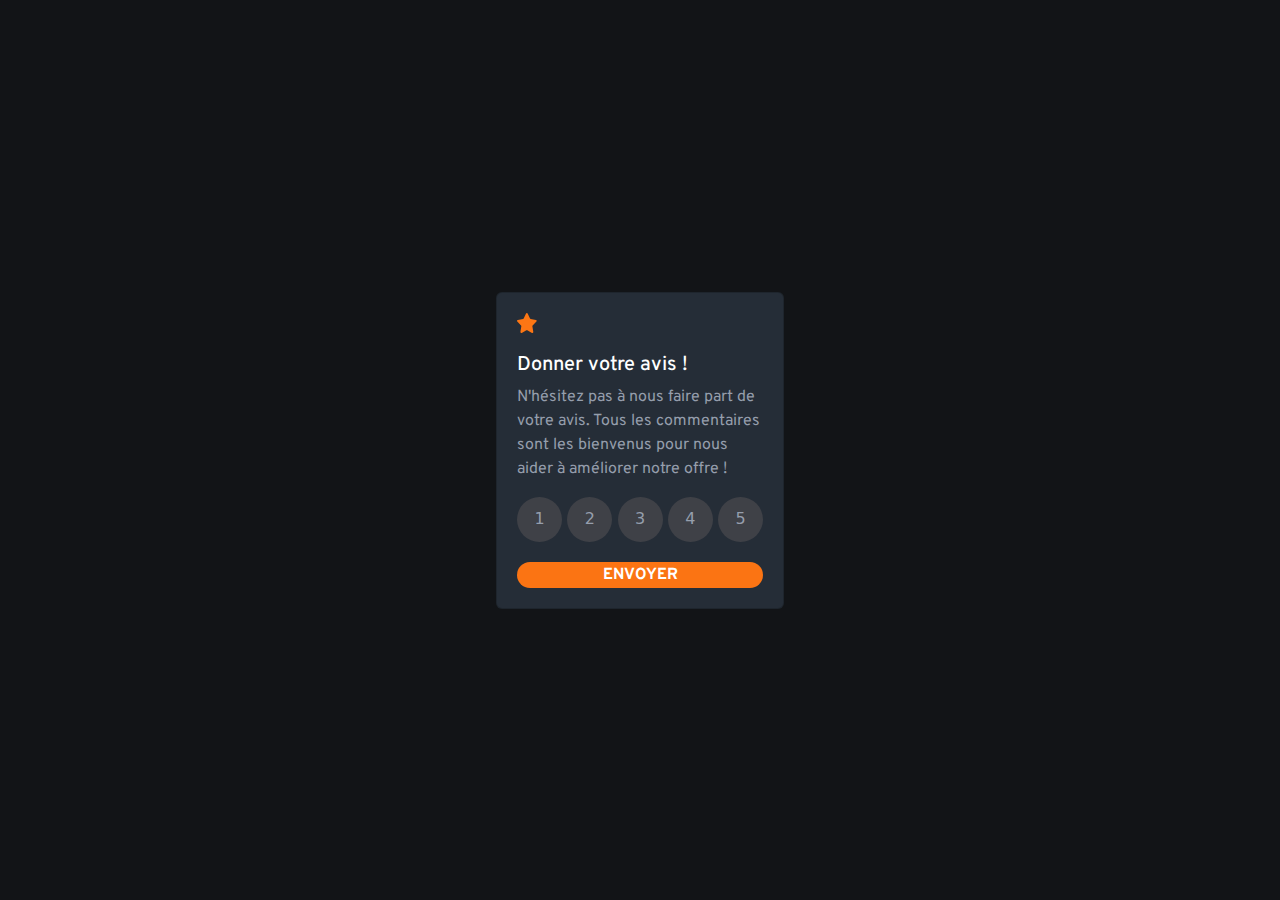
<file: index.html>
<!DOCTYPE html>
<html lang="fr">
<head>
    <meta charset="UTF-8">
    <meta name="viewport" content="width=device-width, initial-scale=1.0">
    <link href="https://cdn.jsdelivr.net/npm/bootstrap@5.3.3/dist/css/bootstrap.min.css" rel="stylesheet" integrity="sha384-QWTKZyjpPEjISv5WaRU9OFeRpok6YctnYmDr5pNlyT2bRjXh0JMhjY6hW+ALEwIH" crossorigin="anonymous">
    <style>
        @import url('https://fonts.googleapis.com/css2?family=Overpass:ital,wght@0,100..900;1,100..900&display=swap');
    </style>
    <title>Notation Interactive</title>
    <link rel="stylesheet" href="style.css">
    
</head>
<body>

    <div class="card" style="width: 18rem;">
        <img src="images/icon-star.svg" class="icon-star" alt="icône étoile">
        <div class="carte">
          <h5 class="titre-carte">Donner votre avis !</h5>
          <p class="texte-carte">N'hésitez pas à nous faire part de votre avis. Tous les commentaires sont les bienvenus pour nous aider à améliorer notre offre !</p>
        <div class="allbtn-note">
            <button class="btn-note" value="1">1</button>
            <button class="btn-note" value="2">2</button>
            <button class="btn-note" value="3">3</button>
            <button class="btn-note" value="4">4</button>
            <button class="btn-note" value="5">5</button>
        </div>
          
        </div>
        <button class="btn-envoyer"><strong>ENVOYER</strong></button>
    </div>

<script src="https://cdn.jsdelivr.net/npm/bootstrap@5.3.3/dist/js/bootstrap.bundle.min.js" integrity="sha384-YvpcrYf0tY3lHB60NNkmXc5s9fDVZLESaAA55NDzOxhy9GkcIdslK1eN7N6jIeHz" crossorigin="anonymous"></script>    
<script src="main.js"></script>
</body>
</html>
</file>
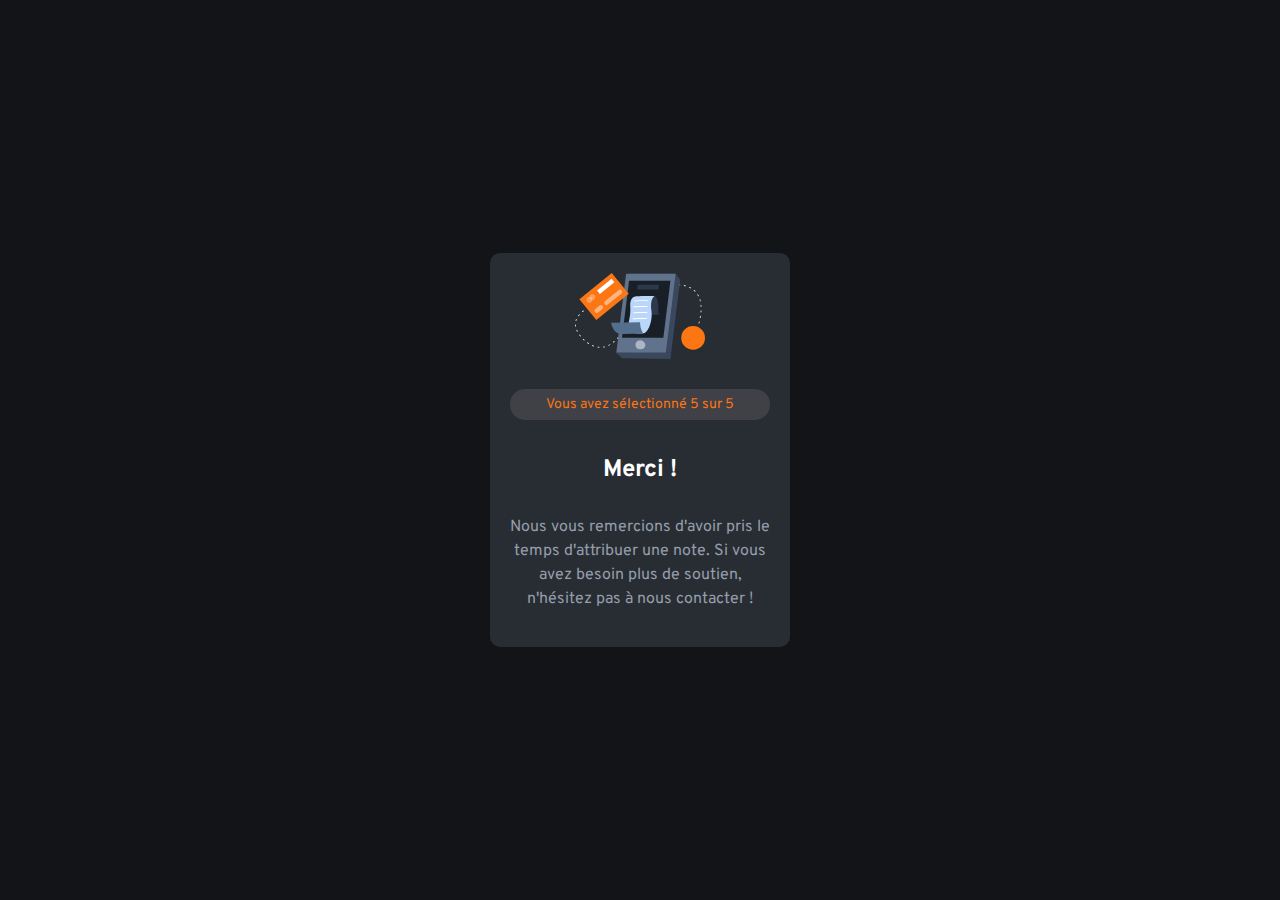
<file: thx.html>
<!DOCTYPE html>
<html lang="fr">
<head>
    <meta charset="UTF-8">
    <meta name="viewport" content="width=device-width, initial-scale=1.0">
    <style>
        @import url('https://fonts.googleapis.com/css2?family=Overpass:ital,wght@0,100..900;1,100..900&display=swap');
    </style>
    <title>Merci pour votre avis</title>
    <link rel="stylesheet" href="thx.css">
</head>
<body>
    <div class="container">
        <div class="thank-you-card">
            <img src="images/illustration-thank-you.svg" alt="Merci" class="merci">
            <p class="selection">Vous avez sélectionné 5 sur 5</p>
            <h1 class="title">Merci !</h1>
            <p class="p">Nous vous remercions d'avoir pris le temps d'attribuer une note. Si vous avez besoin plus de soutien, n'hésitez pas à nous contacter !</p>
        </div>
    </div>
    <script src="main.js"></script>
</body>
</html>
</file>
<file: style.css>
.texte-carte{
    font-weight: 400px;
    font-family: "Overpass", sans-serif;
    color: hsl(217, 12%, 63%);
}

.titre-carte{
    font-weight: 700px;
    font-family: "Overpass", sans-serif;
    color: hsl(0, 0%, 100%);
    padding-top: 10px;
}

.btn-envoyer{
    background-color: hsl(25, 97%, 53%);
    font-family: "Overpass", sans-serif;
    color: white;
    border-radius: 50Px;
    border: none;
    cursor: pointer;
}

.btn-note{
    background-color: #3f4147;
    color: hsl(217, 12%, 63%); 
    border: none;
    width: 45px;
    height: 45px;
    border-radius: 50%;
    display: flex;
    align-items: center;
    justify-content: center;
    cursor: pointer;
    transition: 0.3s;
}

.btn-note:hover{
    background-color: hsl(25, 97%, 53%);
    transform: scale(1.05);
}

.allbtn-note{
    display: flex;
    justify-content: space-between;
    margin-bottom: 20px;
}

.card{
    background-color: hsl(213, 19%, 18%);
    padding: 20px;
}

body{
    background-color: hsl(216, 12%, 8%);
    display: flex;
    justify-content: center; 
    align-items: center; 
    height: 100vh;    
}

.icon-star{
    width: 20px;
    height: 20px;
    margin-bottom: 10px;
}
</file>
<file: thx.css>
body {
    font-family: "OverPass", sans-serif;
    background-color: hsl(216, 12%, 8%);
    color: #fff;
    display: flex;
    justify-content: center;
    align-items: center;
    height: 100vh;
    margin: 0;
}

.p{
    color:  hsl(217, 12%, 63%);
    margin-top: 30px;
}

.title{
    margin-top: 35px;
}

.container {
    text-align: center;
    padding: 20px;
    border-radius: 10px;
    width: 300px;
}

.thank-you-card {
    padding: 20px;
    border-radius: 10px;
    background-color: hsl(216, 12%, 18%);
    
}

.merci {
    width: 130px;
    height: auto;
    margin-bottom: 10px;
}

.selection {
    background-color: #3f4147;
    color: hsl(25, 97%, 53%);
    padding: 5px 10px;
    border-radius: 15px;
    font-size: 14px;
    margin-bottom: 10px;
}

h1 {
    font-size: 24px;
    margin-bottom: 10px;
}

p {
    font-size: 16px;
    line-height: 1.5;
}

.coder {
    font-size: 12px;
    margin-top: 20px;
}
</file>
